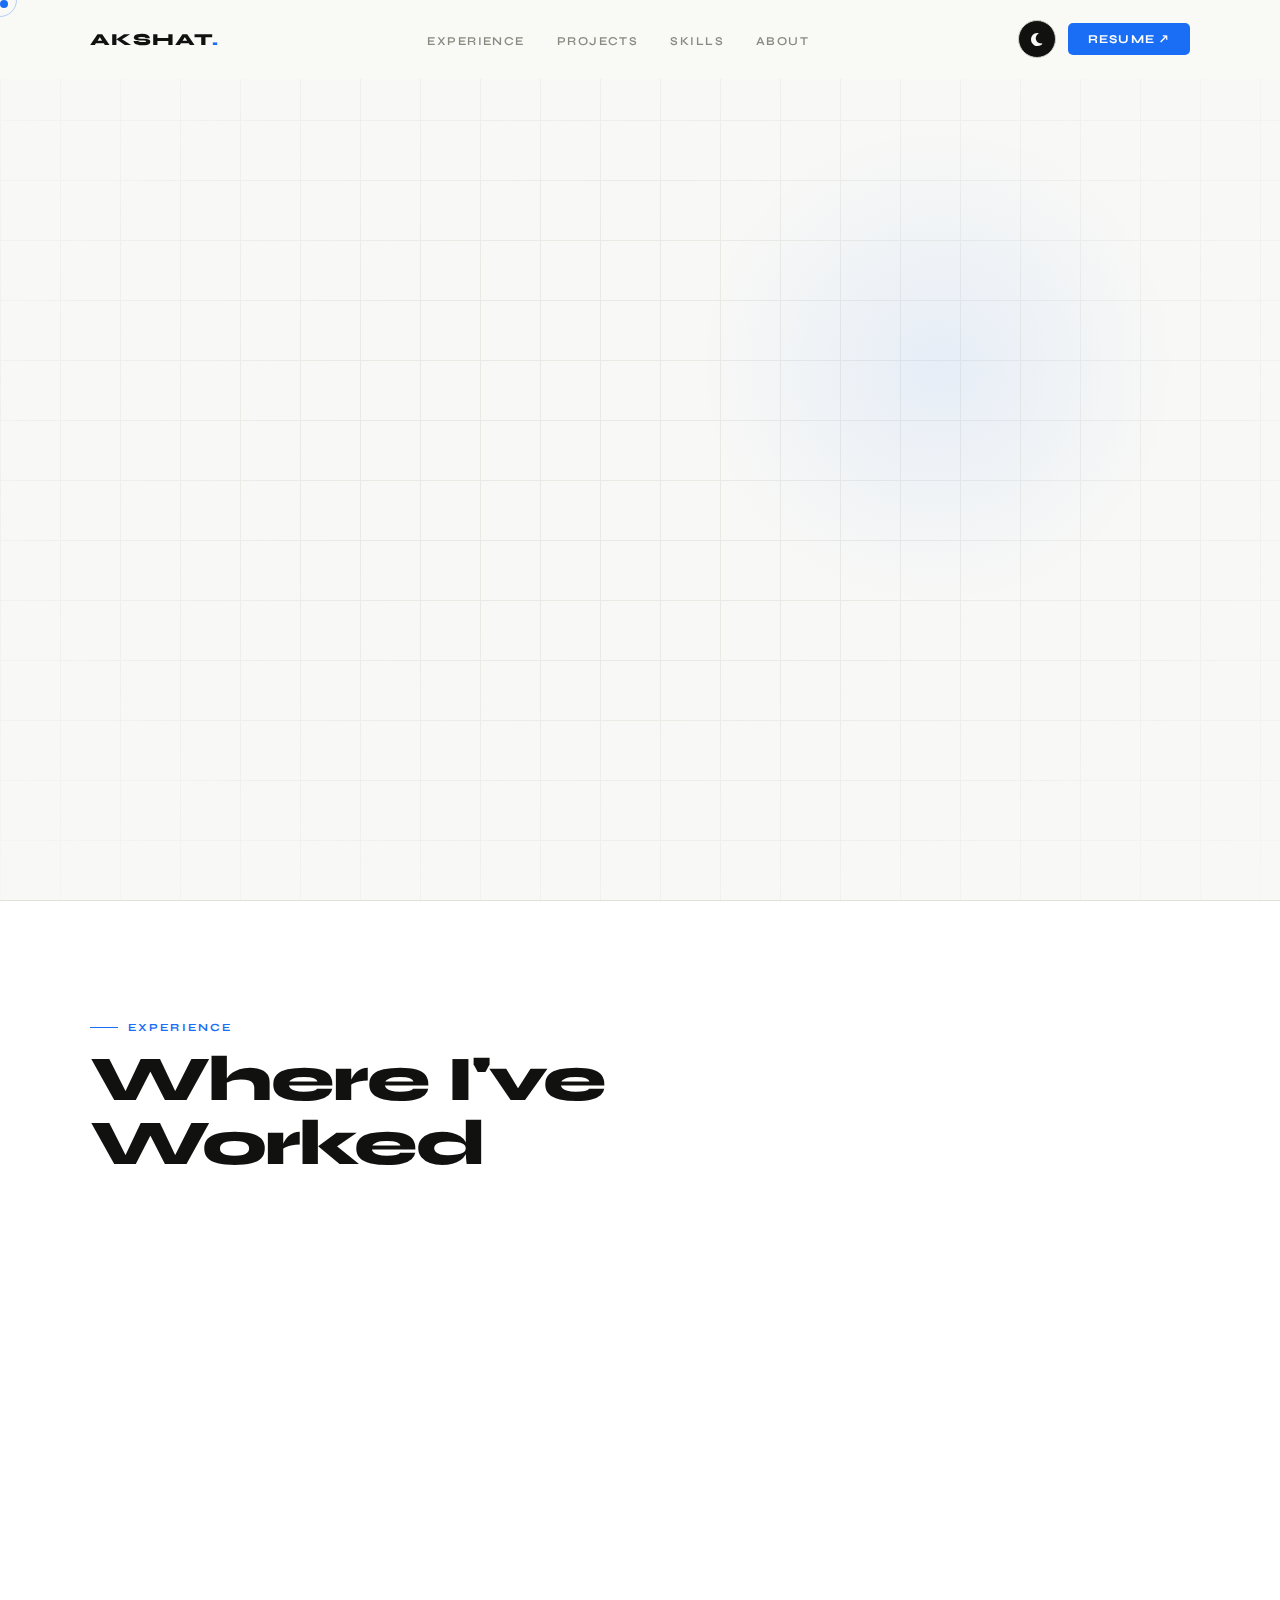
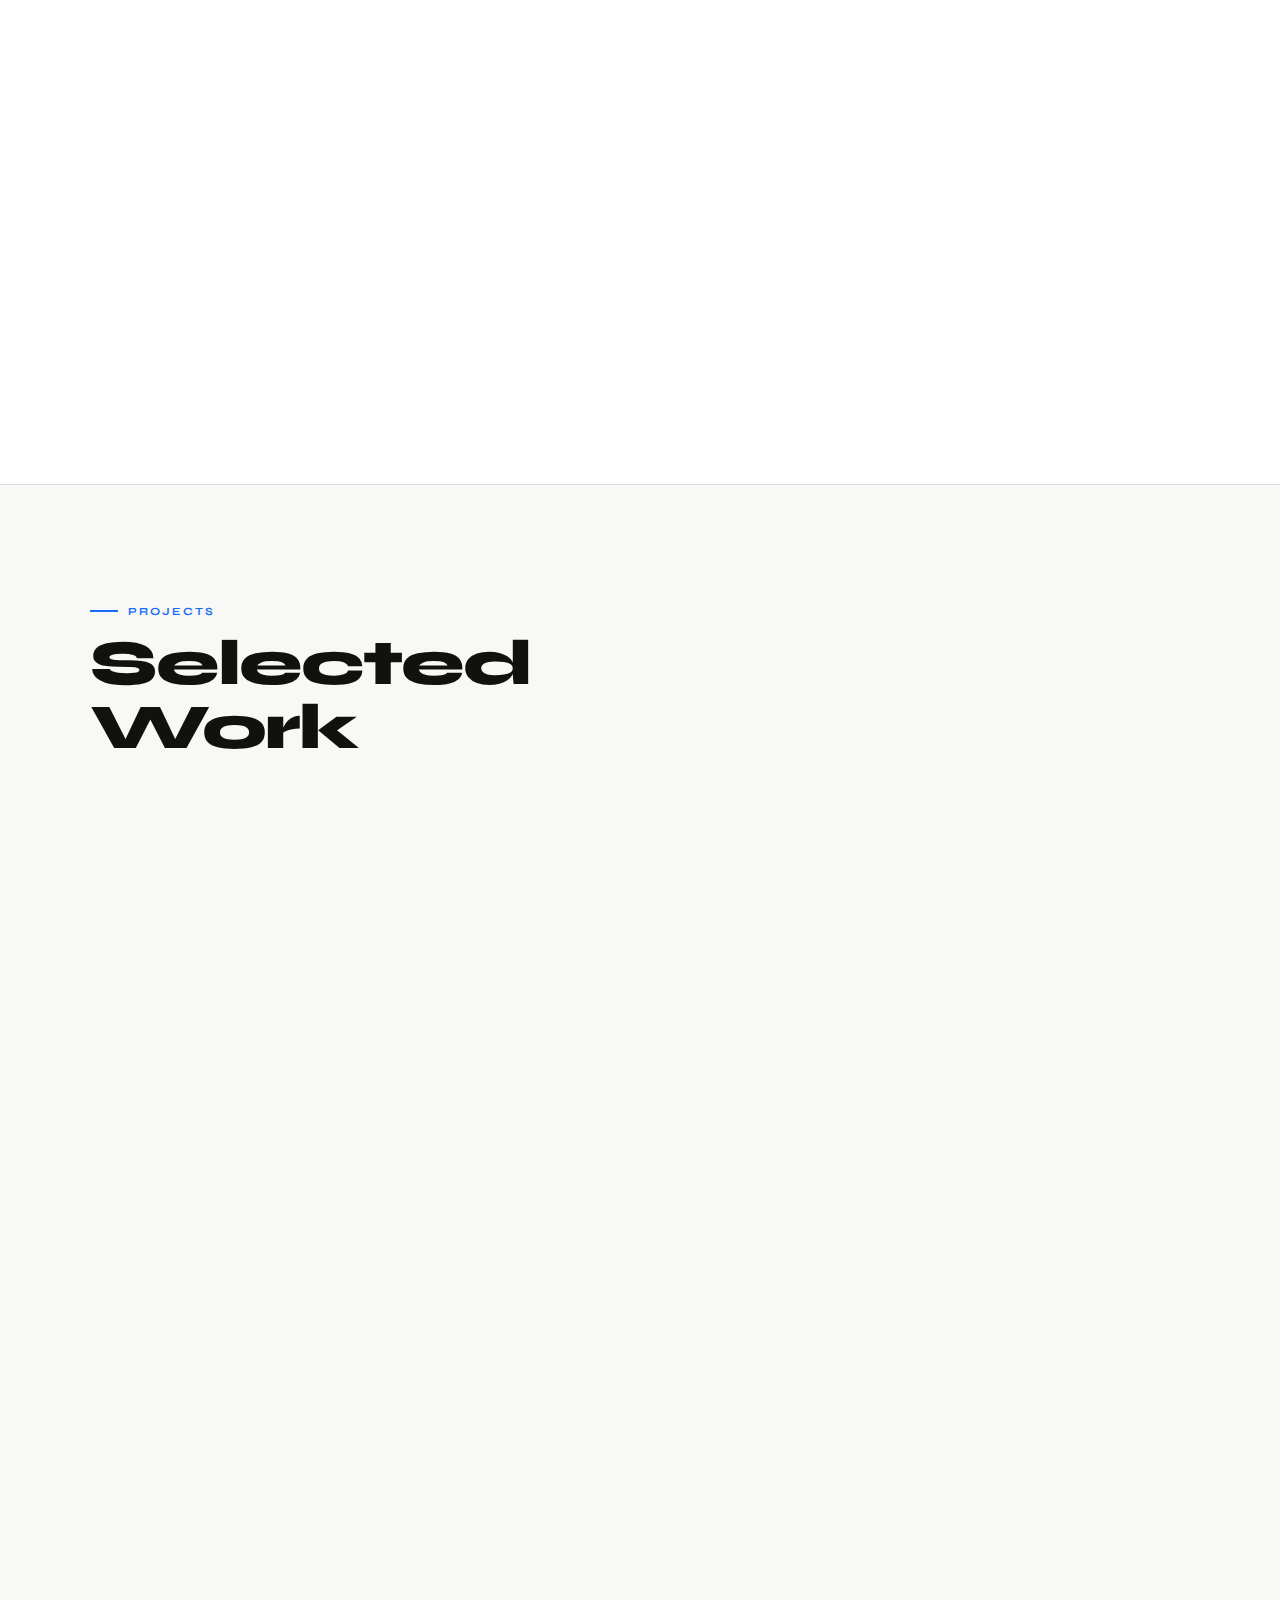
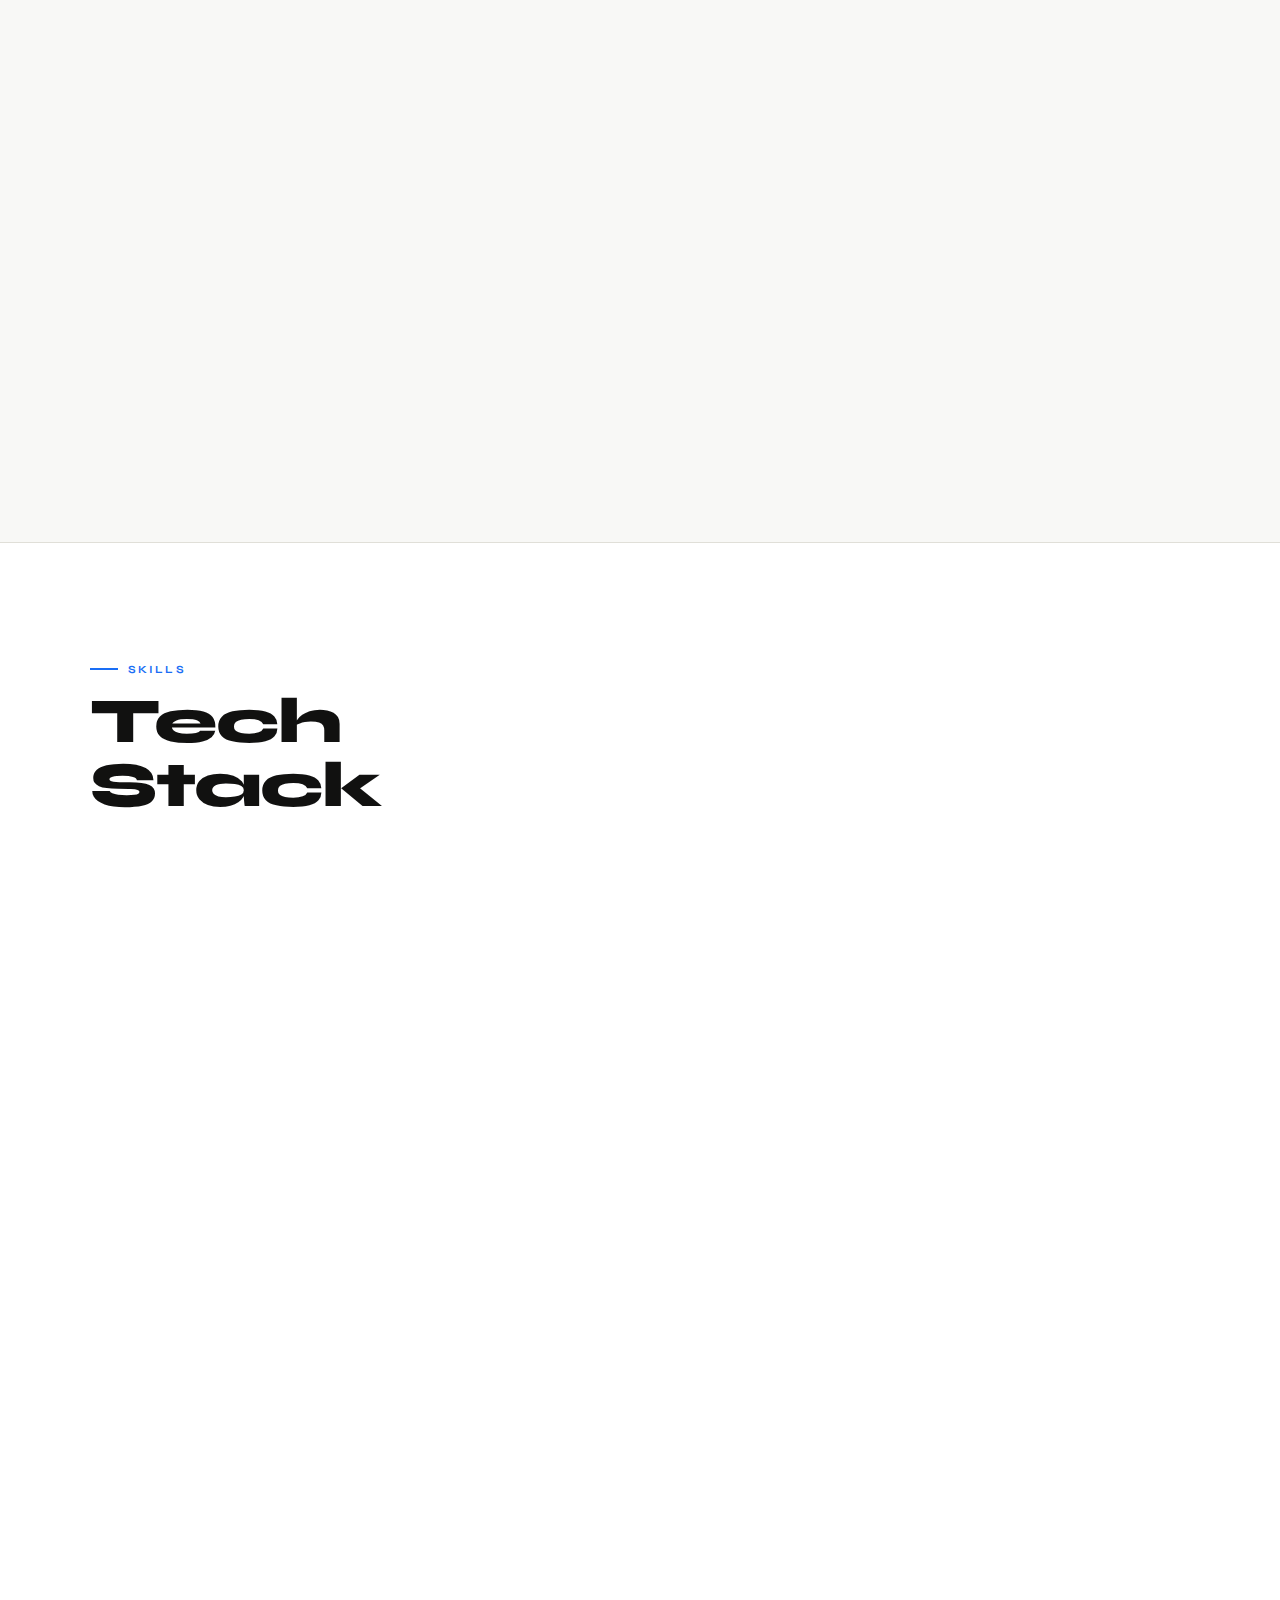
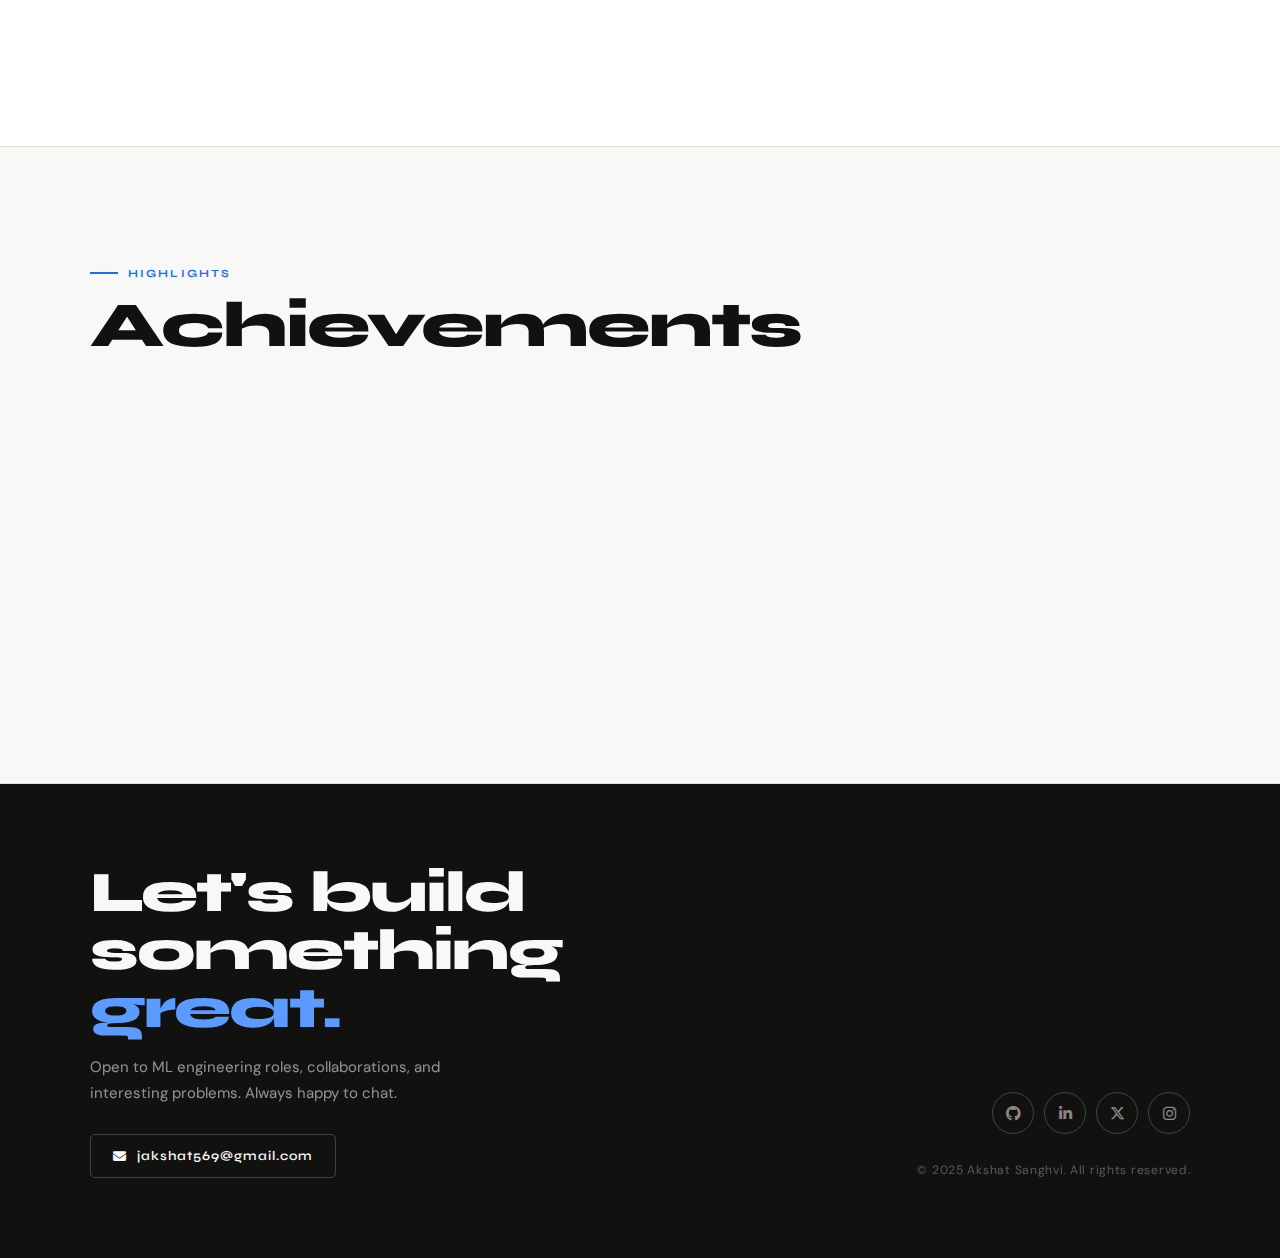
<file: index.html>
<!DOCTYPE html>
<html lang="en" data-theme="light">
<head>
    <meta charset="UTF-8">
    <meta name="viewport" content="width=device-width, initial-scale=1.0">
    <title>Akshat Sanghvi — AI Engineer</title>
    <link rel="preconnect" href="https://fonts.googleapis.com">
    <link rel="preconnect" href="https://fonts.gstatic.com" crossorigin>
    <link href="https://fonts.googleapis.com/css2?family=Syne:wght@400;500;600;700;800&family=DM+Sans:ital,opsz,wght@0,9..40,300;0,9..40,400;0,9..40,500;1,9..40,300&display=swap" rel="stylesheet">
    <link rel="stylesheet" href="https://cdnjs.cloudflare.com/ajax/libs/font-awesome/6.5.0/css/all.min.css">
    <style>
        /* ── THEMES ── */
        [data-theme="light"] {
            --bg:         #f8f8f6;
            --bg2:        #ffffff;
            --surface:    #f0efe9;
            --border:     #e0dfd8;
            --border2:    #cccbc3;
            --text:       #111110;
            --text-muted: #8a8980;
            --text-soft:  #555550;
            --accent:     #1a6ef5;
            --accent-lt:  #e8f0fe;
            --accent2:    #0f4fc2;
            --accent3:    #5b9aff;
            --shadow:     rgba(0,0,0,0.07);
            --ft-bg:      #111110;
            --ft-text:    #f8f8f6;
        }
        [data-theme="dark"] {
            --bg:         #0a0a0a;
            --bg2:        #111111;
            --surface:    #1a1a1a;
            --border:     #242424;
            --border2:    #333333;
            --text:       #f0ece4;
            --text-muted: #888880;
            --text-soft:  #aaa89e;
            --accent:     #4d90ff;
            --accent-lt:  #0d1f3c;
            --accent2:    #82b0ff;
            --accent3:    #82b0ff;
            --shadow:     rgba(0,0,0,0.4);
            --ft-bg:      #060606;
            --ft-text:    #f0ece4;
        }

        * { margin:0; padding:0; box-sizing:border-box; }
        html { scroll-behavior:smooth; }

        body {
            background:var(--bg); color:var(--text);
            font-family:'DM Sans',sans-serif;
            overflow-x:hidden; cursor:none;
            transition:background .35s ease, color .35s ease;
        }

        /* ── Cursor ── */
        .cur   { position:fixed; width:8px; height:8px; background:var(--accent); border-radius:50%; pointer-events:none; z-index:9999; transition:transform .12s ease; }
        .cur-f { position:fixed; width:34px; height:34px; border:1.5px solid rgba(77,144,255,.4); border-radius:50%; pointer-events:none; z-index:9998; transition:width .25s,height .25s,border-color .25s; }
        .cur.g   { transform:scale(2.4); }
        .cur-f.g { width:52px; height:52px; border-color:rgba(77,144,255,.7); }

        /* ── Nav ── */
        nav {
            position:fixed; top:0; left:0; right:0; z-index:200;
            display:flex; justify-content:space-between; align-items:center;
            padding:20px 7%;
            background:rgba(248,248,246,0.88);
            backdrop-filter:blur(18px);
            border-bottom:1px solid transparent;
            transition:padding .3s,border-color .3s,background .35s;
        }
        [data-theme="dark"] nav { background:rgba(10,10,10,0.88); }
        nav.s { padding:13px 7%; border-color:var(--border); }
        [data-theme="light"] nav.s { background:rgba(248,248,246,0.97); }
        [data-theme="dark"]  nav.s { background:rgba(10,10,10,0.97); }

        .nav-logo { font-family:'Syne',sans-serif; font-size:17px; font-weight:800; letter-spacing:.06em; color:var(--text); text-decoration:none; }
        .nav-logo span { color:var(--accent); }
        nav ul { display:flex; gap:32px; list-style:none; }
        nav ul li a { font-family:'Syne',sans-serif; font-size:12px; font-weight:600; letter-spacing:.12em; text-transform:uppercase; text-decoration:none; color:var(--text-muted); transition:color .2s; position:relative; }
        nav ul li a::after { content:''; position:absolute; bottom:-3px; left:0; width:0; height:1.5px; background:var(--accent); transition:width .3s; }
        nav ul li a:hover { color:var(--text); }
        nav ul li a:hover::after { width:100%; }
        .nav-right { display:flex; align-items:center; gap:12px; }

        .theme-toggle {
            display:flex; align-items:center; justify-content:center;
            width:38px; height:38px; border-radius:50%;
            border:1.5px solid var(--border2);
            background:var(--text); color:var(--bg);
            cursor:pointer; font-size:15px;
            transition:all .3s ease; flex-shrink:0;
        }
        .theme-toggle:hover { transform:rotate(20deg) scale(1.1); border-color:var(--accent); }

        .nav-cta { font-family:'Syne',sans-serif; font-size:12px; font-weight:700; letter-spacing:.1em; text-transform:uppercase; text-decoration:none; color:#fff; background:var(--accent); padding:9px 20px; border-radius:5px; transition:background .2s,transform .2s,box-shadow .2s; white-space:nowrap; }
        .nav-cta:hover { background:var(--accent2); transform:translateY(-1px); box-shadow:0 4px 16px rgba(26,110,245,.28); }

        /* ── Hero ── */
        #hero {
            min-height:100vh;
            display:flex; flex-direction:column; justify-content:flex-end;
            padding:0 7% 90px;
            position:relative; overflow:hidden;
            background:var(--bg); transition:background .35s;
        }
        .h-grid {
            position:absolute; inset:0; pointer-events:none;
            background-image:linear-gradient(var(--border) 1px,transparent 1px),linear-gradient(90deg,var(--border) 1px,transparent 1px);
            background-size:60px 60px; opacity:.55;
            mask-image:radial-gradient(ellipse 80% 80% at 50% 50%,black 30%,transparent 100%);
        }
        .h-blob { position:absolute; top:14%; right:8%; width:480px; height:480px; background:radial-gradient(circle,rgba(77,144,255,.10) 0%,transparent 70%); border-radius:50%; pointer-events:none; animation:bp 6s ease-in-out infinite; }
        @keyframes bp { 0%,100%{transform:scale(1)} 50%{transform:scale(1.1)} }

        .h-eye { display:inline-flex; align-items:center; gap:10px; font-size:11px; font-weight:600; letter-spacing:.18em; text-transform:uppercase; color:var(--accent); margin-bottom:22px; opacity:0; transform:translateY(18px); animation:fu .7s .3s ease forwards; }
        .h-dot { width:6px; height:6px; border-radius:50%; background:var(--accent); animation:db 2s infinite; }
        @keyframes db  { 0%,100%{opacity:1} 50%{opacity:.3} }

        .h-name { font-family:'Syne',sans-serif; font-size:clamp(54px,8.5vw,120px); font-weight:800; line-height:.93; letter-spacing:-.04em; color:var(--text); opacity:0; transform:translateY(28px); animation:fu .85s .45s ease forwards; }
        .h-name em { font-style:normal; display:block; color:transparent; -webkit-text-stroke:1.5px var(--text); transition:-webkit-text-stroke-color .35s; }

        .h-sub { display:flex; align-items:center; gap:20px; margin-top:28px; opacity:0; transform:translateY(18px); animation:fu .7s .65s ease forwards; }
        .h-sub-line { width:36px; height:1.5px; background:var(--text-muted); flex-shrink:0; }
        .h-sub p { font-size:16px; color:var(--text-soft); max-width:380px; line-height:1.65; }

        .h-actions { display:flex; gap:14px; flex-wrap:wrap; margin-top:44px; opacity:0; transform:translateY(18px); animation:fu .7s .82s ease forwards; }
        .btn-p { display:inline-flex; align-items:center; gap:9px; background:var(--accent); color:#fff; font-family:'Syne',sans-serif; font-size:12px; font-weight:700; letter-spacing:.1em; text-transform:uppercase; text-decoration:none; padding:14px 28px; border-radius:5px; transition:background .2s,transform .2s,box-shadow .2s; }
        .btn-p:hover { background:var(--accent2); transform:translateY(-2px); box-shadow:0 8px 24px rgba(26,110,245,.26); }
        .btn-g { display:inline-flex; align-items:center; gap:9px; border:1.5px solid var(--border2); color:var(--text-soft); font-family:'Syne',sans-serif; font-size:12px; font-weight:600; letter-spacing:.1em; text-transform:uppercase; text-decoration:none; padding:14px 28px; border-radius:5px; background:var(--bg2); transition:border-color .2s,color .2s,transform .2s; }
        .btn-g:hover { border-color:var(--accent); color:var(--accent); transform:translateY(-2px); }

        .h-scroll { position:absolute; bottom:36px; right:7%; display:flex; flex-direction:column; align-items:center; gap:10px; opacity:0; animation:fi 1s 1.3s ease forwards; }
        .h-scroll span { font-size:10px; letter-spacing:.18em; text-transform:uppercase; color:var(--text-muted); writing-mode:vertical-rl; }
        .scroll-track { width:1px; height:52px; background:linear-gradient(to bottom,var(--border2),transparent); position:relative; overflow:hidden; }
        .scroll-track::after { content:''; position:absolute; top:-100%; left:0; width:100%; height:50%; background:var(--accent); animation:sd 2s 1.5s ease-in-out infinite; }
        @keyframes sd { to { top:200%; } }

        /* ── Shared Section ── */
        section { padding:120px 7%; transition:background .35s; }
        .slabel { display:flex; align-items:center; gap:10px; font-family:'Syne',sans-serif; font-size:11px; font-weight:700; letter-spacing:.2em; text-transform:uppercase; color:var(--accent); margin-bottom:14px; }
        .slabel::before { content:''; width:28px; height:1.5px; background:var(--accent); }
        .stitle { font-family:'Syne',sans-serif; font-size:clamp(36px,5vw,68px); font-weight:800; line-height:1.0; letter-spacing:-.03em; color:var(--text); margin-bottom:60px; }

        /* ── Experience ── */
        #experience { background:var(--bg2); border-top:1px solid var(--border); }
        .exp-stack { display:flex; flex-direction:column; gap:3px; }
        .exp-card { background:var(--bg); border:1px solid var(--border); padding:36px 40px; display:grid; grid-template-columns:200px 1fr max-content; gap:36px; align-items:start; transition:border-color .3s,box-shadow .3s,transform .3s,background .35s; position:relative; overflow:hidden; }
        .exp-card::after { content:''; position:absolute; left:0; top:0; bottom:0; width:3px; background:var(--accent); transform:scaleY(0); transform-origin:bottom; transition:transform .35s ease; }
        .exp-card:hover::after { transform:scaleY(1); }
        .exp-card:hover { border-color:rgba(77,144,255,.25); box-shadow:0 4px 24px var(--shadow); transform:translateX(4px); }
        .exp-period { font-size:12px; font-weight:500; letter-spacing:.1em; text-transform:uppercase; color:var(--text-muted); margin-bottom:10px; }
        .exp-badge { display:inline-block; font-size:10px; font-weight:700; letter-spacing:.12em; text-transform:uppercase; padding:4px 10px; border-radius:3px; }
        .exp-badge.ft { background:var(--accent-lt); color:var(--accent); }
        .exp-badge.in { background:#e8f8f4; color:#0f9e78; }
        [data-theme="dark"] .exp-badge.in { background:#0a2e24; color:#34d399; }
        .exp-body h3 { font-family:'Syne',sans-serif; font-size:21px; font-weight:700; color:var(--text); margin-bottom:3px; }
        .exp-co { font-size:14px; color:var(--text-muted); margin-bottom:18px; }
        .exp-co strong { color:var(--accent); font-weight:500; }
        .exp-ul { list-style:none; display:flex; flex-direction:column; gap:8px; }
        .exp-ul li { font-size:14px; line-height:1.65; color:var(--text-soft); padding-left:18px; position:relative; }
        .exp-ul li::before { content:'▸'; position:absolute; left:0; color:var(--accent); font-size:11px; top:3px; }
        .exp-tags { display:flex; flex-direction:column; gap:5px; padding-top:4px; }
        .exp-tag { font-size:11px; font-weight:500; letter-spacing:.06em; color:var(--text-muted); border:1px solid var(--border); padding:3px 10px; border-radius:3px; white-space:nowrap; background:var(--bg2); transition:border-color .2s,color .2s; }
        .exp-card:hover .exp-tag { border-color:rgba(77,144,255,.3); color:var(--accent); }

        /* ── Projects ── */
        #projects { background:var(--bg); border-top:1px solid var(--border); }
        .proj-grid { display:grid; grid-template-columns:repeat(auto-fill,minmax(310px,1fr)); gap:20px; }
        .proj-card { background:var(--bg2); border:1px solid var(--border); border-radius:10px; overflow:hidden; text-decoration:none; color:inherit; display:flex; flex-direction:column; transition:transform .35s,box-shadow .35s,border-color .35s,background .35s; }
        .proj-card:hover { transform:translateY(-6px); box-shadow:0 16px 40px var(--shadow); border-color:rgba(77,144,255,.3); }
        .proj-img { height:190px; overflow:hidden; position:relative; background:var(--surface); }
        .proj-img img { width:100%; height:100%; object-fit:cover; transition:transform .5s ease; }
        .proj-card:hover .proj-img img { transform:scale(1.06); }
        .proj-ov { position:absolute; inset:0; opacity:0; display:flex; align-items:center; justify-content:center; background:rgba(26,110,245,.78); transition:opacity .35s; }
        .proj-card:hover .proj-ov { opacity:1; }
        .proj-ov span { font-family:'Syne',sans-serif; font-size:12px; font-weight:700; letter-spacing:.12em; text-transform:uppercase; color:#fff; border:1px solid rgba(255,255,255,.7); padding:9px 20px; border-radius:4px; backdrop-filter:blur(4px); }
        .proj-body { padding:22px 24px; flex:1; display:flex; flex-direction:column; }
        .proj-num { font-family:'Syne',sans-serif; font-size:10px; font-weight:700; letter-spacing:.18em; color:var(--accent); margin-bottom:8px; }
        .proj-body h3 { font-family:'Syne',sans-serif; font-size:17px; font-weight:700; color:var(--text); margin-bottom:8px; }
        .proj-body p { font-size:13.5px; line-height:1.65; color:var(--text-soft); flex:1; }
        .proj-tech { display:flex; flex-wrap:wrap; gap:5px; margin-top:16px; }
        .proj-tech span { font-size:11px; font-weight:500; letter-spacing:.06em; padding:3px 10px; background:var(--accent-lt); color:var(--accent); border-radius:20px; }

        /* ── Skills ── */
        #skills { background:var(--bg2); border-top:1px solid var(--border); }
        .skills-grid { display:grid; grid-template-columns:repeat(auto-fill,minmax(240px,1fr)); gap:18px; }
        .sk-group { background:var(--bg); border:1px solid var(--border); padding:24px 26px; border-radius:8px; transition:border-color .3s,transform .3s,box-shadow .3s,background .35s; }
        .sk-group:hover { border-color:rgba(77,144,255,.35); transform:translateY(-3px); box-shadow:0 8px 24px var(--shadow); }
        .sk-icon { width:36px; height:36px; background:var(--accent-lt); border-radius:8px; display:flex; align-items:center; justify-content:center; color:var(--accent); font-size:15px; margin-bottom:14px; }
        .sk-group h4 { font-family:'Syne',sans-serif; font-size:12px; font-weight:700; letter-spacing:.1em; text-transform:uppercase; color:var(--text); margin-bottom:12px; }
        .sk-pills { display:flex; flex-wrap:wrap; gap:6px; }
        .sk-pill { font-size:12px; padding:4px 12px; background:var(--surface); border:1px solid var(--border); border-radius:20px; color:var(--text-soft); transition:background .2s,color .2s,border-color .2s; cursor:default; }
        .sk-pill:hover { background:var(--accent-lt); color:var(--accent); border-color:rgba(77,144,255,.3); }

        /* ── Achievements ── */
        #achievements { background:var(--bg); border-top:1px solid var(--border); }
        .ach-grid { display:grid; grid-template-columns:repeat(auto-fill,minmax(280px,1fr)); gap:18px; }
        .ach-card { background:var(--bg2); border:1px solid var(--border); padding:26px; border-radius:8px; display:flex; gap:16px; align-items:flex-start; transition:border-color .3s,transform .3s,background .35s; }
        .ach-card:hover { border-color:rgba(77,144,255,.3); transform:translateY(-3px); }
        .ach-icon { color:var(--accent); font-size:18px; flex-shrink:0; padding-top:2px; }
        .ach-card p { font-size:14.5px; line-height:1.65; color:var(--text-soft); }
        .ach-card p strong { color:var(--text); font-weight:500; }

        /* ── Footer ── */
        footer { background:var(--ft-bg); color:var(--ft-text); padding:80px 7%; display:grid; grid-template-columns:1fr 1fr; gap:60px; align-items:end; border-top:1px solid var(--border); transition:background .35s; }
        .ft-l h2 { font-family:'Syne',sans-serif; font-size:clamp(32px,4.5vw,58px); font-weight:800; letter-spacing:-.03em; line-height:1.0; margin-bottom:18px; }
        .ft-l h2 span { color:var(--accent3); }
        .ft-l p { font-size:15px; opacity:.55; line-height:1.7; margin-bottom:28px; max-width:360px; }
        .ft-email { display:inline-flex; align-items:center; gap:10px; font-family:'Syne',sans-serif; font-size:13px; font-weight:600; letter-spacing:.08em; text-decoration:none; color:var(--ft-text); border:1px solid rgba(255,255,255,.2); padding:13px 22px; border-radius:5px; transition:background .25s,border-color .25s; }
        .ft-email:hover { background:var(--accent); border-color:var(--accent); }
        .ft-r { display:flex; flex-direction:column; align-items:flex-end; gap:28px; }
        .soc-row { display:flex; gap:10px; }
        .soc-btn { display:flex; align-items:center; justify-content:center; width:42px; height:42px; border:1px solid rgba(255,255,255,.2); border-radius:50%; color:rgba(255,255,255,.5); text-decoration:none; font-size:15px; transition:all .25s; }
        .soc-btn:hover { border-color:var(--accent3); color:var(--accent3); background:rgba(91,154,255,.12); }
        .ft-copy { font-size:12px; opacity:.3; letter-spacing:.06em; }

        /* ── Animations ── */
        @keyframes fu { to { opacity:1; transform:translateY(0); } }
        @keyframes fi { to { opacity:.55; } }
        .reveal { opacity:0; transform:translateY(28px); transition:opacity .7s ease,transform .7s ease; }
        .reveal.visible { opacity:1; transform:translateY(0); }

        /* ── Responsive ── */
        @media(max-width:960px) {
            nav ul { display:none; }
            .exp-card { grid-template-columns:1fr; gap:16px; }
            .exp-tags { flex-direction:row; flex-wrap:wrap; }
            footer { grid-template-columns:1fr; }
            .ft-r { align-items:flex-start; }
        }
        @media(max-width:600px) {
            section { padding:80px 5%; }
            .proj-grid { grid-template-columns:1fr; }
            nav { padding:16px 5%; }
        }
    </style>
</head>
<body>

<div class="cur" id="cur"></div>
<div class="cur-f" id="curf"></div>

<!-- NAV -->
<nav id="nav">
    <a class="nav-logo" href="/">AKSHAT<span>.</span></a>
    <ul>
        <li><a href="#experience">Experience</a></li>
        <li><a href="#projects">Projects</a></li>
        <li><a href="#skills">Skills</a></li>
        <li><a href="/about">About</a></li>
    </ul>
    <div class="nav-right">
        <button class="theme-toggle" id="themeBtn" title="Toggle theme" aria-label="Toggle theme">
            <i class="fas fa-moon" id="themeIcon"></i>
        </button>
        <a class="nav-cta" href="https://drive.google.com/file/d/18kVlZ77Pndw72ZEWNqKFmW0dOBUxSgAX/view?usp=drivesdk" target="_blank">Resume ↗</a>
    </div>
</nav>

<!-- HERO -->
<section id="hero">
    <div class="h-grid"></div>
    <div class="h-blob"></div>
    <div class="h-eye"><div class="h-dot"></div>ML Engineer · Open to opportunities</div>
    <h1 class="h-name">Akshat<em>Sanghvi</em></h1>
    <div class="h-sub">
        <div class="h-sub-line"></div>
        <p>Building production-grade ML systems.<br> LLM, RAG, voice AI, and everything in between.</p>
    </div>
    <div class="h-actions">
        <a href="#projects" class="btn-p"><i class="fas fa-arrow-down"></i> See Work</a>
        <a href="mailto:jakshat569@gmail.com" class="btn-g"><i class="fas fa-envelope"></i> Get in Touch</a>
    </div>
    <div class="h-scroll"><div class="scroll-track"></div><span>Scroll</span></div>
</section>

<!-- EXPERIENCE -->
<section id="experience">
    <div class="slabel">Experience</div>
    <h2 class="stitle">Where I've<br>Worked</h2>
    <div class="exp-stack">

        <div class="exp-card reveal">
            <div>
                <div class="exp-period">Jun 2025 – Present</div>
                <span class="exp-badge ft">Full-time</span>
            </div>
            <div class="exp-body">
                <h3>Machine Learning Engineer</h3>
                <div class="exp-co">at <strong>Timble AI</strong> — New Delhi &nbsp;·&nbsp; FinTech</div>
                <ul class="exp-ul">
                    <li>Design and deploy production-grade ML and Generative AI systems for fintech workflows, aligning model behavior with business, compliance, and data privacy requirements.</li>
                    <li>Own end-to-end LLM-powered conversational systems: prompt engineering, RAG pipelines, multi-turn dialogue management, and structured outputs.</li>
                    <li>Build real-time voice and text inference pipelines using Django ASGI, WebSockets, Silero VAD, and Celery for async processing.</li>
                    <li>Deploy and operate containerised services on AWS/GCP, optimising for latency, reliability, and cost.</li>
                    <li>Work directly with enterprise clients, requirements gathering, demos, iteration cycles, and go-live readiness.</li>
                </ul>
            </div>
            <div class="exp-tags">
                <span class="exp-tag">LLMs</span>
                <span class="exp-tag">RAG</span>
                <span class="exp-tag">Django ASGI</span>
                <span class="exp-tag">AWS / GCP</span>
                <span class="exp-tag">Celery</span>
            </div>
        </div>

        <div class="exp-card reveal">
            <div>
                <div class="exp-period">Dec 2024 – Apr 2025</div>
                <span class="exp-badge in">Internship</span>
            </div>
            <div class="exp-body">
                <h3>Machine Learning Intern</h3>
                <div class="exp-co">at <strong>Salesken</strong> — Bengaluru, Karnataka</div>
                <ul class="exp-ul">
                    <li>Fine-tuned Wav2Vec2 for English–Hindi ASR, replacing Whisper to improve transcription quality for multilingual sales calls.</li>
                    <li>Built end-to-end speech-to-text pipelines, noise filtering, 16kHz normalisation, and custom tokenisation.</li>
                    <li>Evaluated models with JiWER, achieving low Word Error Rate (WER) on Hinglish datasets.</li>
                    <li>Contributed to modular ML systems supporting summarisation, analytics, and downstream integrations.</li>
                </ul>
            </div>
            <div class="exp-tags">
                <span class="exp-tag">ASR</span>
                <span class="exp-tag">Wav2Vec2</span>
                <span class="exp-tag">PyTorch</span>
                <span class="exp-tag">NLP</span>
            </div>
        </div>

    </div>
</section>

<!-- PROJECTS -->
<section id="projects">
    <div class="slabel">Projects</div>
    <h2 class="stitle">Selected<br>Work</h2>
    <div class="proj-grid">

        <a href="https://cobra-ai-z4q5.onrender.com" target="_blank" class="proj-card reveal">
            <div class="proj-img"><img src="../static/images/project2.jpg" alt="" onerror="this.style.display='none'"><div class="proj-ov"><span>View ↗</span></div></div>
            <div class="proj-body"><div class="proj-num">01</div><h3>Cobra.AI – Multi-Agent RAG</h3><p>Multi-agent RAG platform using FastAPI, LangChain & Gemini 2.5 Flash for collaborative analysis and real-time file querying.</p><div class="proj-tech"><span>FastAPI</span><span>LangChain</span><span>Gemini</span><span>RAG</span></div></div>
        </a>

        <a href="https://akshatsanghvi.duckdns.org/workflow" target="_blank" class="proj-card reveal">
            <div class="proj-img"><img src="../static/images/project0.jpg" alt="" onerror="this.style.display='none'"><div class="proj-ov"><span>View ↗</span></div></div>
            <div class="proj-body"><div class="proj-num">02</div><h3>YouTube Automation with n8n</h3><p>End-to-end automated content pipeline leveraging n8n, DeepSeek, Google Sheets, and YouTube API.</p><div class="proj-tech"><span>n8n</span><span>DeepSeek</span><span>YouTube API</span></div></div>
        </a>

        <a href="https://github.com/iiakshat/football_yolo/blob/main/README.md" target="_blank" class="proj-card reveal">
            <div class="proj-img"><img src="../static/images/project1.jpg" alt="" onerror="this.style.display='none'"><div class="proj-ov"><span>View ↗</span></div></div>
            <div class="proj-body"><div class="proj-num">03</div><h3>Football Match Analysis – YOLOv5</h3><p>CV pipeline using fine-tuned YOLOv5 for player/ball detection, speed and distance estimation from match footage.</p><div class="proj-tech"><span>YOLOv5</span><span>OpenCV</span><span>Flask</span></div></div>
        </a>

        <a href="https://huggingface.co/spaces/akshatsanghvi/himym-analysis" target="_blank" class="proj-card reveal">
            <div class="proj-img"><img src="../static/images/project3.jpg" alt="" onerror="this.style.display='none'"><div class="proj-ov"><span>View ↗</span></div></div>
            <div class="proj-body"><div class="proj-num">04</div><h3>HIMYM NLP Analysis</h3><p>Web app analyzing themes and character networks in "How I Met Your Mother" using NLP.</p><div class="proj-tech"><span>NLP</span><span>NetworkX</span><span>Streamlit</span></div></div>
        </a>

        <a href="https://github.com/iiakshat/movie-recommender-system" target="_blank" class="proj-card reveal">
            <div class="proj-img"><img src="../static/images/project4.jpg" alt="" onerror="this.style.display='none'"><div class="proj-ov"><span>View ↗</span></div></div>
            <div class="proj-body"><div class="proj-num">05</div><h3>Movie Recommender System</h3><p>Content-based filtering using cosine similarity to suggest films based on user preferences.</p><div class="proj-tech"><span>scikit-learn</span><span>Pandas</span><span>TMDB API</span></div></div>
        </a>

        <a href="https://github.com/iiakshat/rice-disease-classifier" target="_blank" class="proj-card reveal">
            <div class="proj-img"><img src="../static/images/project7.jpg" alt="" onerror="this.style.display='none'"><div class="proj-ov"><span>View ↗</span></div></div>
            <div class="proj-body"><div class="proj-num">06</div><h3>Rice Disease Classifier</h3><p>CNN classifier for rice crop diseases across 6 classes, trained on a labeled agricultural dataset.</p><div class="proj-tech"><span>CNN</span><span>TensorFlow</span><span>Keras</span></div></div>
        </a>

        <a href="https://github.com/iiakshat/Sentiment-Analysis-using-NLTK" target="_blank" class="proj-card reveal">
            <div class="proj-img"><img src="../static/images/project5.jpg" alt="" onerror="this.style.display='none'"><div class="proj-ov"><span>View ↗</span></div></div>
            <div class="proj-body"><div class="proj-num">07</div><h3>Sentiment Analysis</h3><p>Binary sentiment classifier for movie reviews using NLTK and traditional ML approaches.</p><div class="proj-tech"><span>NLTK</span><span>scikit-learn</span><span>Python</span></div></div>
        </a>

        <a href="https://github.com/iiakshat/nn" target="_blank" class="proj-card reveal">
            <div class="proj-img"><img src="../static/images/project6.jpg" alt="" onerror="this.style.display='none'"><div class="proj-ov"><span>View ↗</span></div></div>
            <div class="proj-body"><div class="proj-num">08</div><h3>Neural Network From Scratch</h3><p>Full NN built with only NumPy and maths that classifies MNIST handwritten digits.</p><div class="proj-tech"><span>NumPy</span><span>Math</span><span>MNIST</span></div></div>
        </a>

    </div>
</section>

<section id="skills">
    <div class="slabel">Skills</div>
    <h2 class="stitle">Tech<br>Stack</h2>
    <div class="skills-grid">

        <div class="sk-group reveal">
            <div class="sk-icon"><i class="fas fa-code"></i></div>
            <h4>Programming</h4>
            <div class="sk-pills">
                <span class="sk-pill">Python</span>
                <span class="sk-pill">SQL</span>
                <span class="sk-pill">C</span>
                <span class="sk-pill">C++</span>
                <span class="sk-pill">Data Structures & Algorithms</span>
            </div>
        </div>

        <div class="sk-group reveal">
            <div class="sk-icon"><i class="fas fa-chart-line"></i></div>
            <h4>Machine Learning</h4>
            <div class="sk-pills">
                <span class="sk-pill">Classification</span>
                <span class="sk-pill">Regression</span>
                <span class="sk-pill">Clustering</span>
                <span class="sk-pill">Feature Engineering</span>
                <span class="sk-pill">Model Evaluation</span>
            </div>
        </div>

        <div class="sk-group reveal">
            <div class="sk-icon"><i class="fas fa-tree"></i></div>
            <h4>Classical ML</h4>
            <div class="sk-pills">
                <span class="sk-pill">XGBoost</span>
                <span class="sk-pill">Random Forests</span>
                <span class="sk-pill">Support Vector Machines</span>
                <span class="sk-pill">scikit-learn</span>
            </div>
        </div>

        <div class="sk-group reveal">
            <div class="sk-icon"><i class="fas fa-network-wired"></i></div>
            <h4>Deep Learning</h4>
            <div class="sk-pills">
                <span class="sk-pill">CNNs</span>
                <span class="sk-pill">Transformers</span>
                <span class="sk-pill">PyTorch</span>
                <span class="sk-pill">TensorFlow</span>
                <span class="sk-pill">Fine-tuning</span>
                <span class="sk-pill">Wav2Vec2</span>
            </div>
        </div>

        <div class="sk-group reveal">
            <div class="sk-icon"><i class="fas fa-brain"></i></div>
            <h4>Generative AI</h4>
            <div class="sk-pills">
                <span class="sk-pill">LLMs</span>
                <span class="sk-pill">Prompt Engineering</span>
                <span class="sk-pill">RAG</span>
                <span class="sk-pill">Agentic Workflows</span>
                <span class="sk-pill">LangChain</span>
                <span class="sk-pill">LangGraph</span>
            </div>
        </div>

        <div class="sk-group reveal">
            <div class="sk-icon"><i class="fas fa-comments"></i></div>
            <h4>NLP</h4>
            <div class="sk-pills">
                <span class="sk-pill">Intent Detection</span>
                <span class="sk-pill">Text Classification</span>
                <span class="sk-pill">Dialogue Management</span>
                <span class="sk-pill">ASR</span>
            </div>
        </div>

        <div class="sk-group reveal">
            <div class="sk-icon"><i class="fas fa-server"></i></div>
            <h4>Frameworks</h4>
            <div class="sk-pills">
                <span class="sk-pill">FastAPI</span>
                <span class="sk-pill">Flask</span>
                <span class="sk-pill">Django</span>
                <span class="sk-pill">scikit-learn</span>
            </div>
        </div>

        <div class="sk-group reveal">
            <div class="sk-icon"><i class="fas fa-cloud"></i></div>
            <h4>MLOps / DevOps</h4>
            <div class="sk-pills">
                <span class="sk-pill">Docker</span>
                <span class="sk-pill">CI/CD</span>
                <span class="sk-pill">Celery</span>
                <span class="sk-pill">ML Pipelines</span>
                <span class="sk-pill">Model Deployment</span>
                <span class="sk-pill">AWS</span>
                <span class="sk-pill">GCP</span>
            </div>
        </div>

        <div class="sk-group reveal">
            <div class="sk-icon"><i class="fas fa-database"></i></div>
            <h4>Databases</h4>
            <div class="sk-pills">
                <span class="sk-pill">PostgreSQL</span>
                <span class="sk-pill">MySQL</span>
                <span class="sk-pill">MongoDB</span>
                <span class="sk-pill">FAISS</span>
                <span class="sk-pill">Pinecone</span>
            </div>
        </div>

        <div class="sk-group reveal">
            <div class="sk-icon"><i class="fas fa-briefcase"></i></div>
            <h4>Domain</h4>
            <div class="sk-pills">
                <span class="sk-pill">FinTech Systems</span>
                <span class="sk-pill">Client-Facing AI</span>
                <span class="sk-pill">Voice AI</span>
                <span class="sk-pill">Multimodal AI</span>
            </div>
        </div>

    </div>
</section>

<!-- ACHIEVEMENTS -->
<section id="achievements">
    <div class="slabel">Highlights</div>
    <h2 class="stitle">Achievements</h2>
    <div class="ach-grid">
        <div class="ach-card reveal"><div class="ach-icon"><i class="fab fa-google"></i></div><p>Open-source contributor to <strong>Mesop</strong>, a UI framework developed by Google.</p></div>
        <div class="ach-card reveal"><div class="ach-icon"><i class="fab fa-hackerrank"></i></div><p><strong>5-star rating</strong> and <strong>1st position</strong> in Python on HackerRank.</p></div>
        <div class="ach-card reveal"><div class="ach-icon"><i class="fas fa-trophy"></i></div><p>Successfully completed competitive data science and machine learning challenges.</p></div>
        <div class="ach-card reveal"><div class="ach-icon"><i class="fas fa-graduation-cap"></i></div><p>B.Tech in Computer Science from <strong>Parul University</strong>, Vadodara | 2021–2025.</p></div>
    </div>
</section>

<!-- FOOTER -->
<footer>
    <div class="ft-l">
        <h2>Let's build<br>something <span>great.</span></h2>
        <p>Open to ML engineering roles, collaborations, and interesting problems. Always happy to chat.</p>
        <a href="mailto:jakshat569@gmail.com" class="ft-email"><i class="fas fa-envelope"></i> jakshat569@gmail.com</a>
    </div>
    <div class="ft-r">
        <div class="soc-row">
            <a class="soc-btn" href="https://github.com/iiakshat" target="_blank"><i class="fab fa-github"></i></a>
            <a class="soc-btn" href="https://www.linkedin.com/in/akshat-sanghvi" target="_blank"><i class="fab fa-linkedin-in"></i></a>
            <a class="soc-btn" href="https://x.com/akshat_sanghvi_" target="_blank"><i class="fab fa-x-twitter"></i></a>
            <a class="soc-btn" href="https://www.instagram.com/_iakshat_/" target="_blank"><i class="fab fa-instagram"></i></a>
        </div>
        <div class="ft-copy">© 2025 Akshat Sanghvi. All rights reserved.</div>
    </div>
</footer>

<script>
    // Cursor
    const cur = document.getElementById('cur'), curf = document.getElementById('curf');
    let mx=0,my=0,fx=0,fy=0;
    document.addEventListener('mousemove',e=>{mx=e.clientX;my=e.clientY;cur.style.left=mx-4+'px';cur.style.top=my-4+'px'});
    (function loop(){fx+=(mx-fx)*.13;fy+=(my-fy)*.13;curf.style.left=fx-17+'px';curf.style.top=fy-17+'px';requestAnimationFrame(loop)})();
    document.querySelectorAll('a,button').forEach(el=>{
        el.addEventListener('mouseenter',()=>{cur.classList.add('g');curf.classList.add('g')});
        el.addEventListener('mouseleave',()=>{cur.classList.remove('g');curf.classList.remove('g')});
    });

    // Nav shrink
    const nav=document.getElementById('nav');
    window.addEventListener('scroll',()=>nav.classList.toggle('s',window.scrollY>40));

    // Scroll reveal
    const obs=new IntersectionObserver(entries=>{
        entries.forEach((e,i)=>{
            if(e.isIntersecting){setTimeout(()=>e.target.classList.add('visible'),i*80);obs.unobserve(e.target)}
        });
    },{threshold:.1});
    document.querySelectorAll('.reveal').forEach(el=>obs.observe(el));

    const html=document.documentElement;
    const btn=document.getElementById('themeBtn');
    const ico=document.getElementById('themeIcon');
    setTheme(localStorage.getItem('theme')||'light');

    btn.addEventListener('click',()=>setTheme(html.dataset.theme==='light'?'dark':'light'));

    function setTheme(t){
        html.dataset.theme=t;
        localStorage.setItem('theme',t);
        ico.className=t==='light'?'fas fa-moon':'fas fa-sun';
    }
</script>
</body>
</html>
</file>
